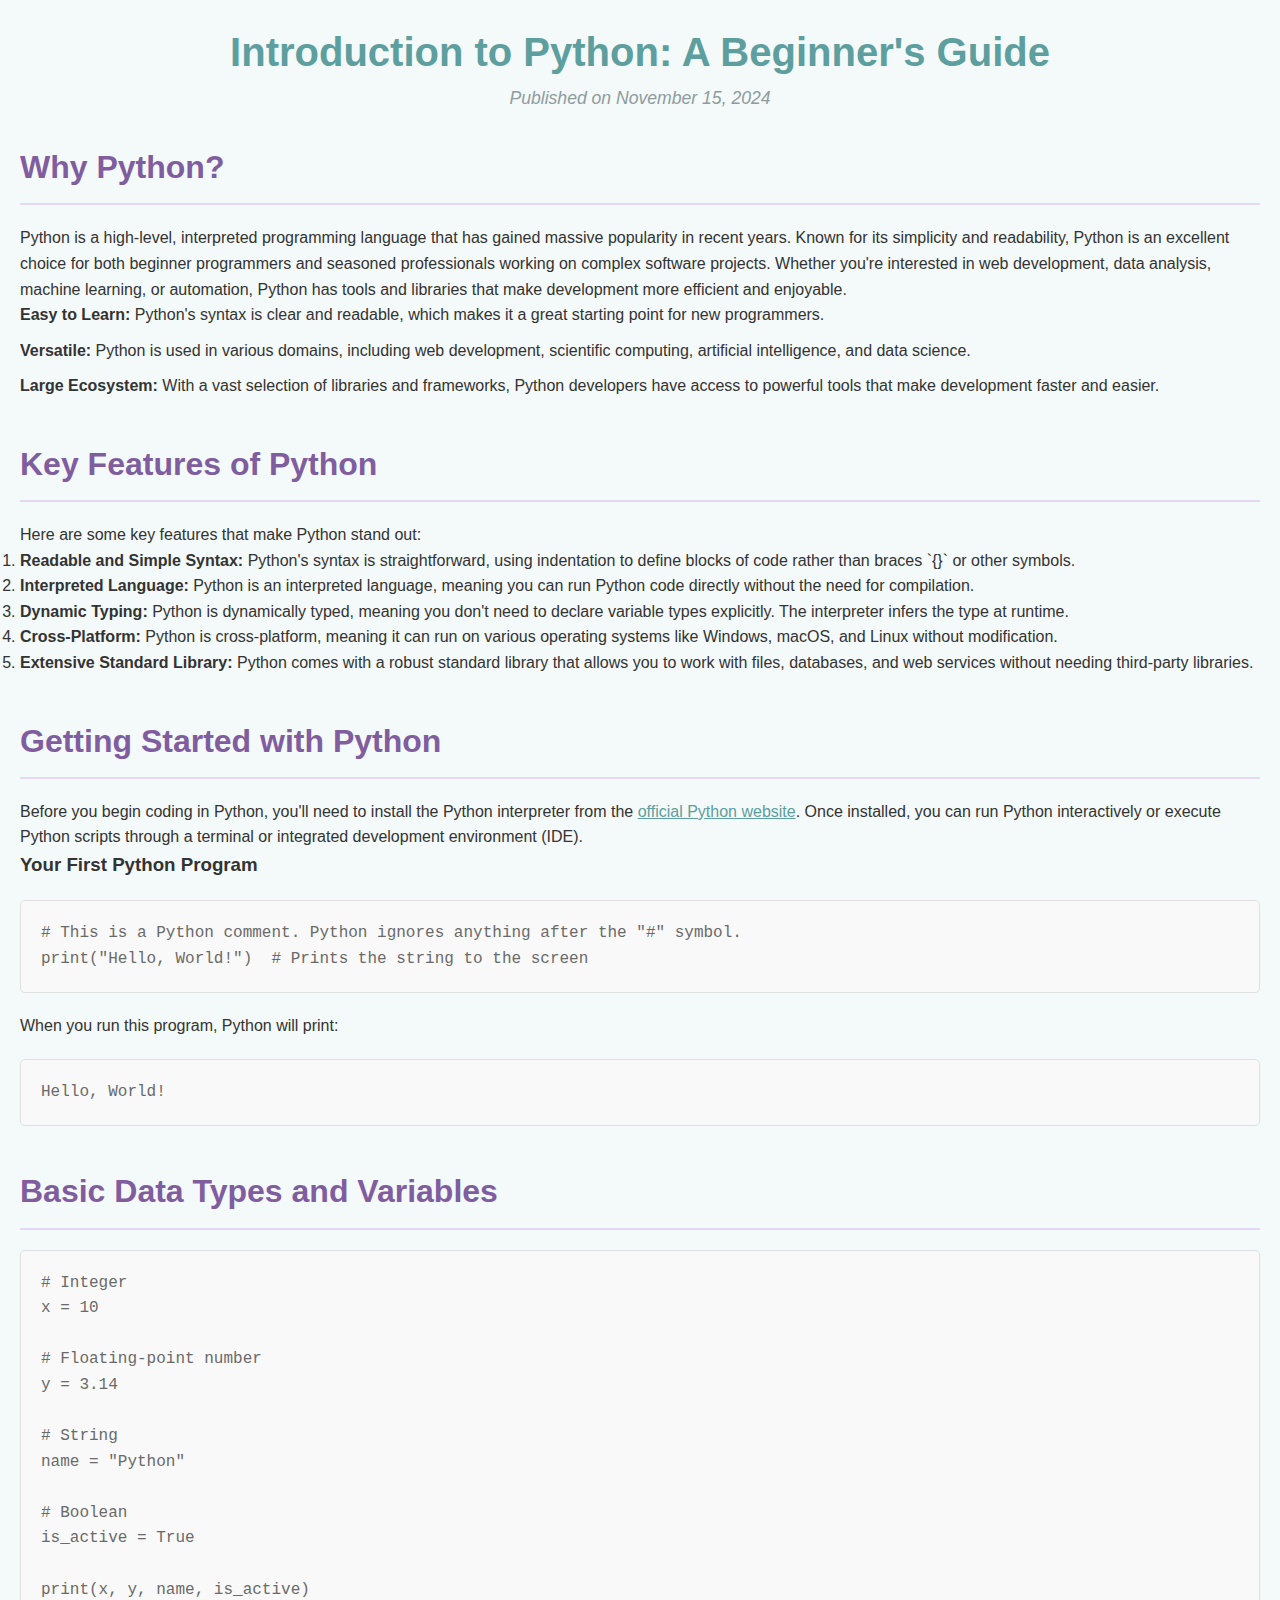
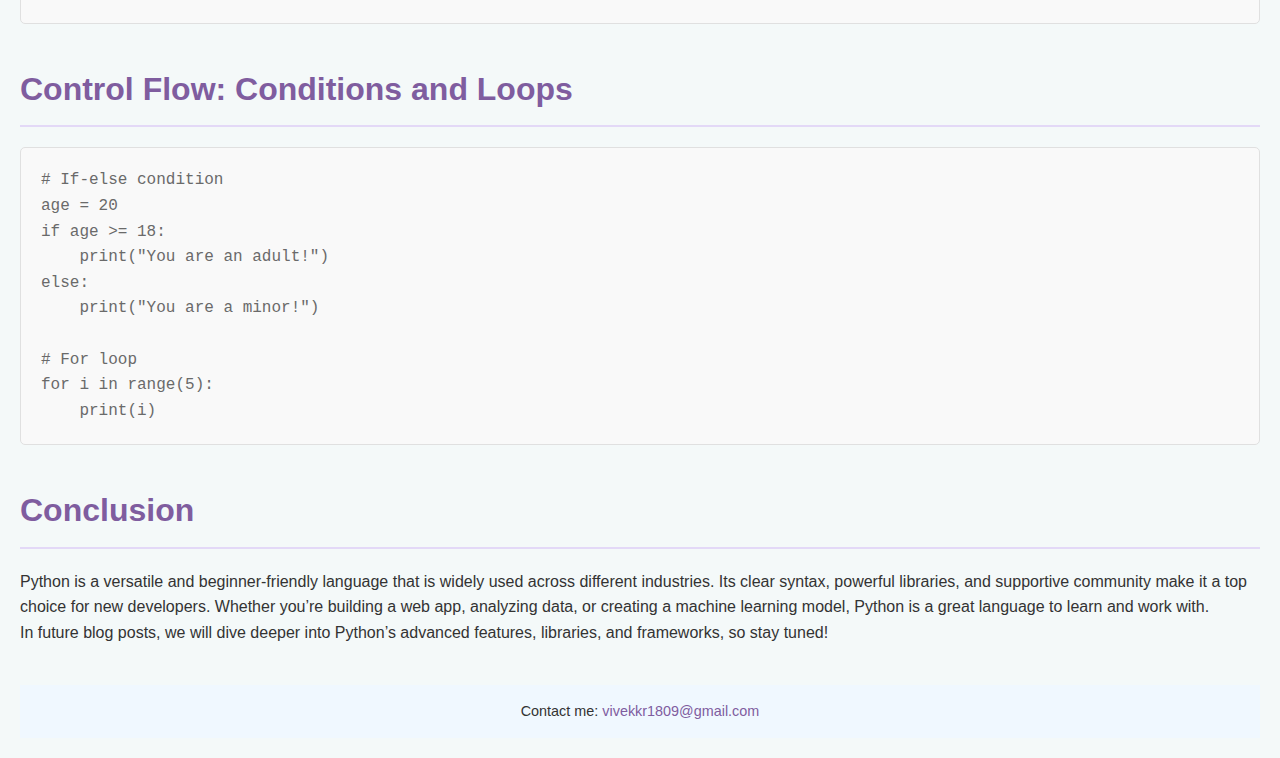
<file: blog/introduction-to-python.html>
<!DOCTYPE html>
<html lang="en">
<head>
    <meta charset="UTF-8">
    <meta name="viewport" content="width=device-width, initial-scale=1.0">
    <title>Introduction to Python: A Beginner's Guide</title>
    <link rel="stylesheet" href="../styles.css">
</head>
<body>
    <header>
        <h1>Introduction to Python: A Beginner's Guide</h1>
        <p><em>Published on November 15, 2024</em></p>
    </header>

    <section>
        <h2>Why Python?</h2>
        <p>Python is a high-level, interpreted programming language that has gained massive popularity in recent years. Known for its simplicity and readability, Python is an excellent choice for both beginner programmers and seasoned professionals working on complex software projects. Whether you're interested in web development, data analysis, machine learning, or automation, Python has tools and libraries that make development more efficient and enjoyable.</p>

        <ul>
            <li><strong>Easy to Learn:</strong> Python's syntax is clear and readable, which makes it a great starting point for new programmers.</li>
            <li><strong>Versatile:</strong> Python is used in various domains, including web development, scientific computing, artificial intelligence, and data science.</li>
            <li><strong>Large Ecosystem:</strong> With a vast selection of libraries and frameworks, Python developers have access to powerful tools that make development faster and easier.</li>
        </ul>
    </section>

    <section>
        <h2>Key Features of Python</h2>
        <p>Here are some key features that make Python stand out:</p>
        <ol>
            <li><strong>Readable and Simple Syntax:</strong> Python's syntax is straightforward, using indentation to define blocks of code rather than braces `{}` or other symbols.</li>
            <li><strong>Interpreted Language:</strong> Python is an interpreted language, meaning you can run Python code directly without the need for compilation.</li>
            <li><strong>Dynamic Typing:</strong> Python is dynamically typed, meaning you don't need to declare variable types explicitly. The interpreter infers the type at runtime.</li>
            <li><strong>Cross-Platform:</strong> Python is cross-platform, meaning it can run on various operating systems like Windows, macOS, and Linux without modification.</li>
            <li><strong>Extensive Standard Library:</strong> Python comes with a robust standard library that allows you to work with files, databases, and web services without needing third-party libraries.</li>
        </ol>
    </section>

    <section>
        <h2>Getting Started with Python</h2>
        <p>Before you begin coding in Python, you'll need to install the Python interpreter from the <a href="https://www.python.org/downloads/" target="_blank">official Python website</a>. Once installed, you can run Python interactively or execute Python scripts through a terminal or integrated development environment (IDE).</p>
        
        <h3>Your First Python Program</h3>
        <pre><code># This is a Python comment. Python ignores anything after the "#" symbol.
print("Hello, World!")  # Prints the string to the screen</code></pre>
        <p>When you run this program, Python will print:</p>
        <pre><code>Hello, World!</code></pre>
    </section>

    <section>
        <h2>Basic Data Types and Variables</h2>
        <pre><code># Integer
x = 10

# Floating-point number
y = 3.14

# String
name = "Python"

# Boolean
is_active = True

print(x, y, name, is_active)</code></pre>
    </section>

    <section>
        <h2>Control Flow: Conditions and Loops</h2>
        <pre><code># If-else condition
age = 20
if age >= 18:
    print("You are an adult!")
else:
    print("You are a minor!")

# For loop
for i in range(5):
    print(i)</code></pre>
    </section>

    <section>
        <h2>Conclusion</h2>
        <p>Python is a versatile and beginner-friendly language that is widely used across different industries. Its clear syntax, powerful libraries, and supportive community make it a top choice for new developers. Whether you’re building a web app, analyzing data, or creating a machine learning model, Python is a great language to learn and work with.</p>
        <p>In future blog posts, we will dive deeper into Python’s advanced features, libraries, and frameworks, so stay tuned!</p>
    </section>

    <footer>
        <p>Contact me: <a href="mailto:vivekkr1809@gmail.com">vivekkr1809@gmail.com</a></p>
    </footer>

</body>
</html>
</file>
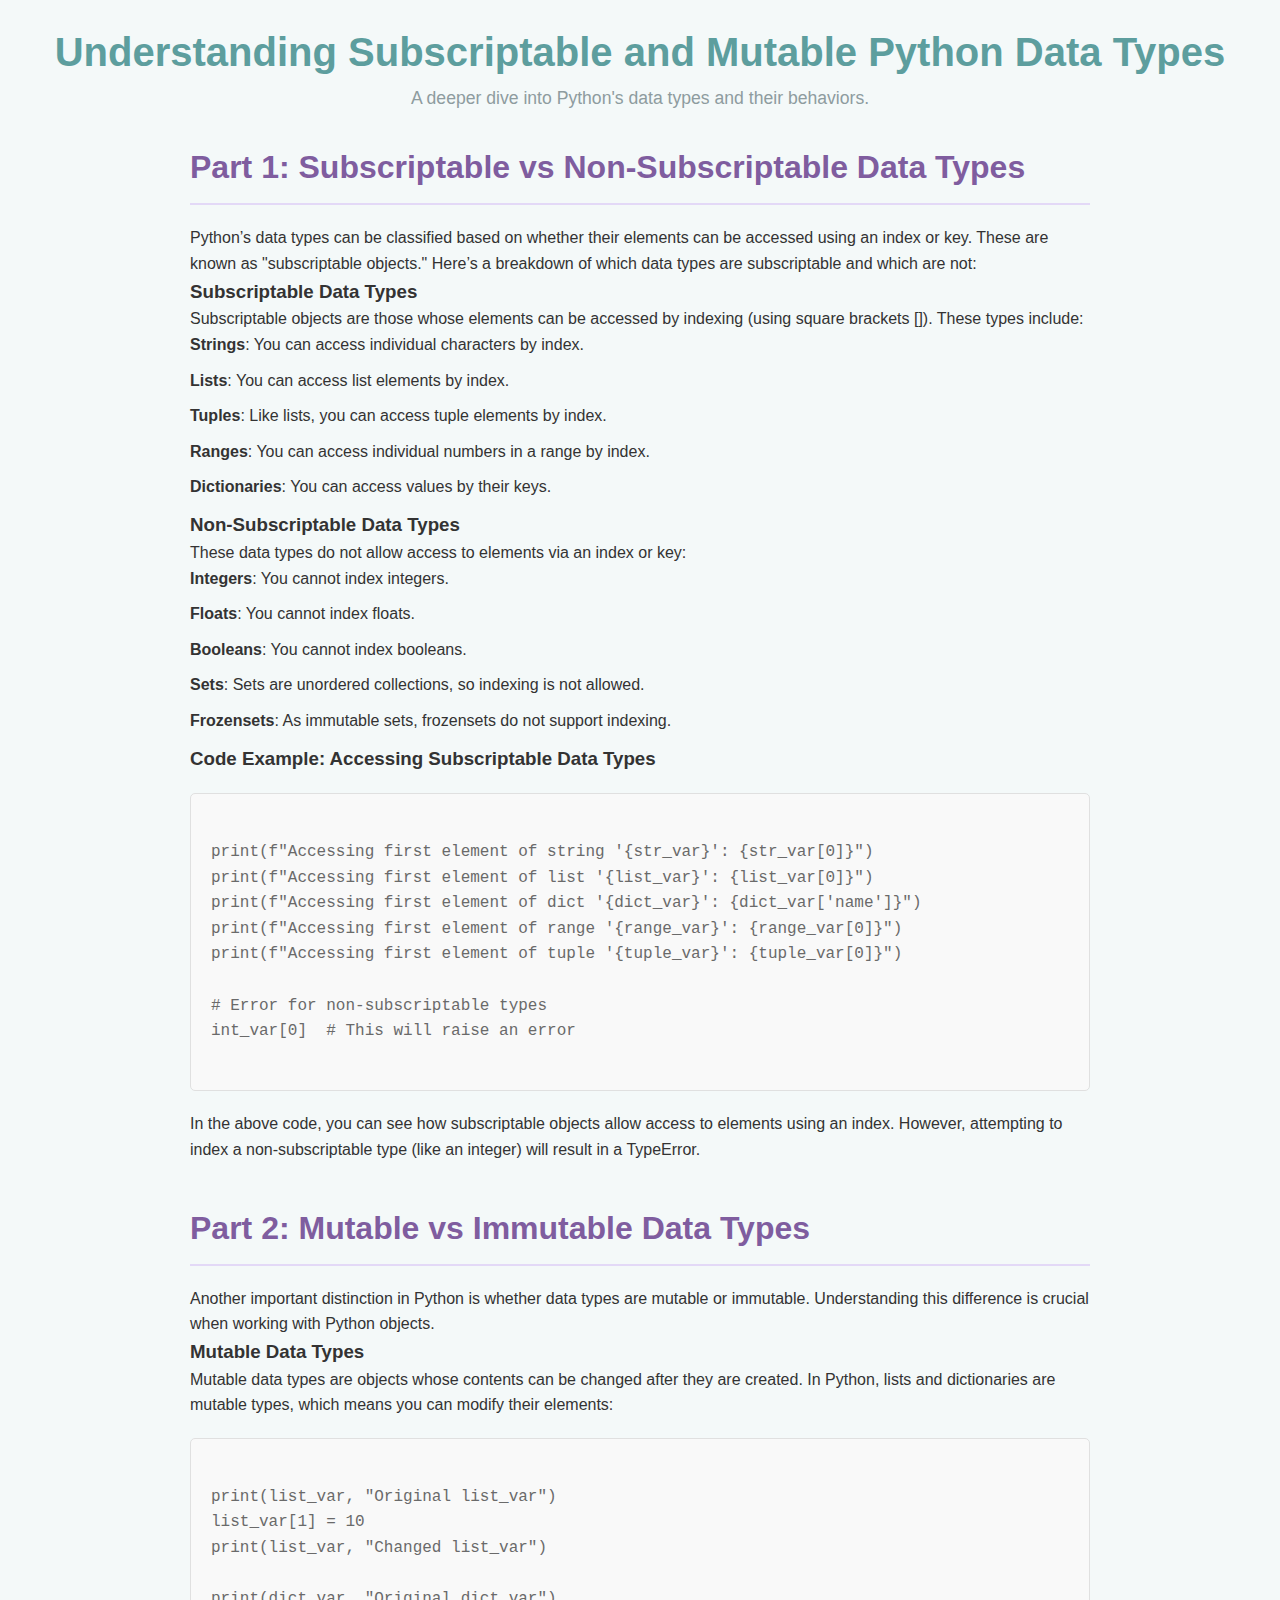
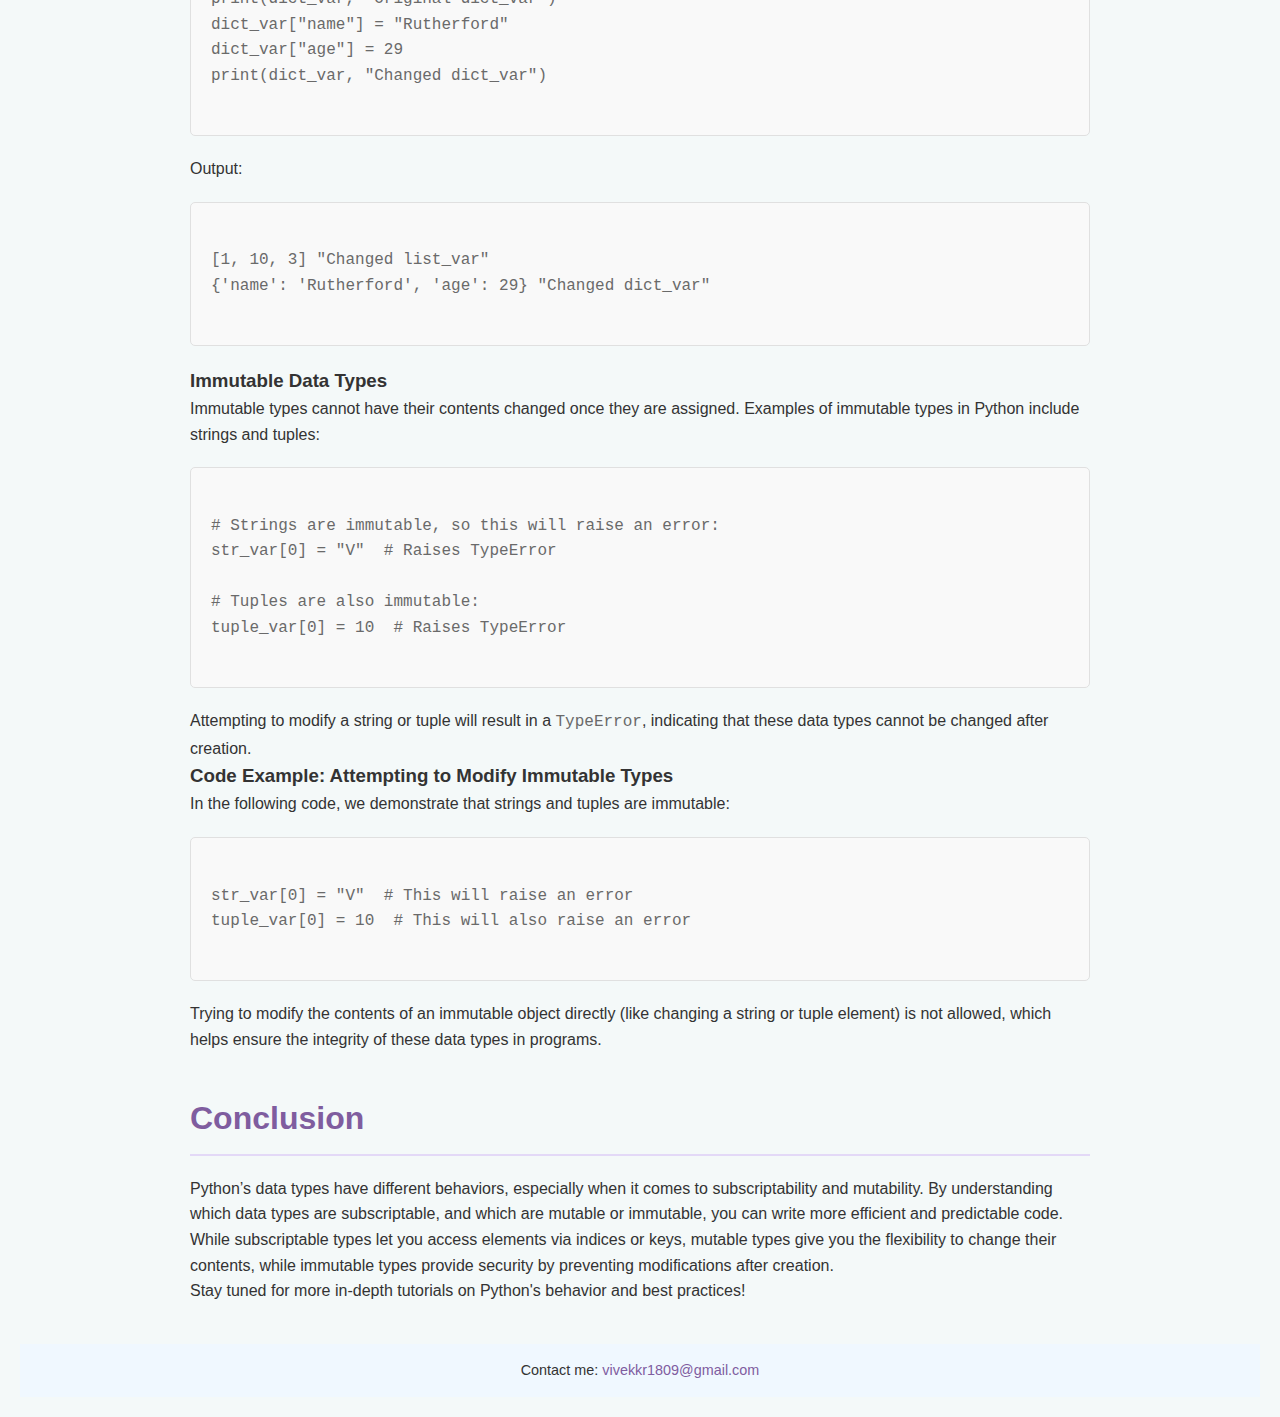
<file: blog/python-data-types-2.html>
<!DOCTYPE html>
<html lang="en">
<head>
    <meta charset="UTF-8">
    <meta name="viewport" content="width=device-width, initial-scale=1.0">
    <title>Understanding Subscriptable and Mutable Python Data Types</title>
    <link rel="stylesheet" href="../styles.css">
</head>
<body>

    <!-- Header Section -->
    <header>
        <h1>Understanding Subscriptable and Mutable Python Data Types</h1>
        <p>A deeper dive into Python's data types and their behaviors.</p>
    </header>

    <!-- Blog Content -->
    <article>
        <section>
            <h2>Part 1: Subscriptable vs Non-Subscriptable Data Types</h2>
            <p>Python’s data types can be classified based on whether their elements can be accessed using an index or key. These are known as "subscriptable objects." Here’s a breakdown of which data types are subscriptable and which are not:</p>

            <h3>Subscriptable Data Types</h3>
            <p>Subscriptable objects are those whose elements can be accessed by indexing (using square brackets []). These types include:</p>
            <ul>
                <li><strong>Strings</strong>: You can access individual characters by index.</li>
                <li><strong>Lists</strong>: You can access list elements by index.</li>
                <li><strong>Tuples</strong>: Like lists, you can access tuple elements by index.</li>
                <li><strong>Ranges</strong>: You can access individual numbers in a range by index.</li>
                <li><strong>Dictionaries</strong>: You can access values by their keys.</li>
            </ul>
            
            <h3>Non-Subscriptable Data Types</h3>
            <p>These data types do not allow access to elements via an index or key:</p>
            <ul>
                <li><strong>Integers</strong>: You cannot index integers.</li>
                <li><strong>Floats</strong>: You cannot index floats.</li>
                <li><strong>Booleans</strong>: You cannot index booleans.</li>
                <li><strong>Sets</strong>: Sets are unordered collections, so indexing is not allowed.</li>
                <li><strong>Frozensets</strong>: As immutable sets, frozensets do not support indexing.</li>
            </ul>

            <h3>Code Example: Accessing Subscriptable Data Types</h3>
            <pre><code>
print(f"Accessing first element of string '{str_var}': {str_var[0]}")
print(f"Accessing first element of list '{list_var}': {list_var[0]}")
print(f"Accessing first element of dict '{dict_var}': {dict_var['name']}")
print(f"Accessing first element of range '{range_var}': {range_var[0]}")
print(f"Accessing first element of tuple '{tuple_var}': {tuple_var[0]}")

# Error for non-subscriptable types
int_var[0]  # This will raise an error
            </code></pre>
            <p>In the above code, you can see how subscriptable objects allow access to elements using an index. However, attempting to index a non-subscriptable type (like an integer) will result in a TypeError.</p>

        </section>

        <section>
            <h2>Part 2: Mutable vs Immutable Data Types</h2>
            <p>Another important distinction in Python is whether data types are mutable or immutable. Understanding this difference is crucial when working with Python objects.</p>

            <h3>Mutable Data Types</h3>
            <p>Mutable data types are objects whose contents can be changed after they are created. In Python, lists and dictionaries are mutable types, which means you can modify their elements:</p>
            <pre><code>
print(list_var, "Original list_var")
list_var[1] = 10
print(list_var, "Changed list_var")

print(dict_var, "Original dict_var")
dict_var["name"] = "Rutherford"
dict_var["age"] = 29
print(dict_var, "Changed dict_var")
            </code></pre>
            <p>Output:</p>
            <pre><code>
[1, 10, 3] "Changed list_var"
{'name': 'Rutherford', 'age': 29} "Changed dict_var"
            </code></pre>

            <h3>Immutable Data Types</h3>
            <p>Immutable types cannot have their contents changed once they are assigned. Examples of immutable types in Python include strings and tuples:</p>
            <pre><code>
# Strings are immutable, so this will raise an error:
str_var[0] = "V"  # Raises TypeError

# Tuples are also immutable:
tuple_var[0] = 10  # Raises TypeError
            </code></pre>
            <p>Attempting to modify a string or tuple will result in a <code>TypeError</code>, indicating that these data types cannot be changed after creation.</p>

            <h3>Code Example: Attempting to Modify Immutable Types</h3>
            <p>In the following code, we demonstrate that strings and tuples are immutable:</p>
            <pre><code>
str_var[0] = "V"  # This will raise an error
tuple_var[0] = 10  # This will also raise an error
            </code></pre>

            <p>Trying to modify the contents of an immutable object directly (like changing a string or tuple element) is not allowed, which helps ensure the integrity of these data types in programs.</p>

        </section>

        <section>
            <h2>Conclusion</h2>
            <p>Python’s data types have different behaviors, especially when it comes to subscriptability and mutability. By understanding which data types are subscriptable, and which are mutable or immutable, you can write more efficient and predictable code. While subscriptable types let you access elements via indices or keys, mutable types give you the flexibility to change their contents, while immutable types provide security by preventing modifications after creation.</p>
            <p>Stay tuned for more in-depth tutorials on Python's behavior and best practices!</p>
        </section>
    </article>

    <!-- Footer Section -->
    <footer>
        <p>Contact me: <a href="mailto:vivekkr1809@gmail.com">vivekkr1809@gmail.com</a></p>
    </footer>

    <!-- JavaScript for Any Optional Features (e.g., Tab Switching) -->
    <script src="../scripts.js"></script>
</body>
</html>
</file>
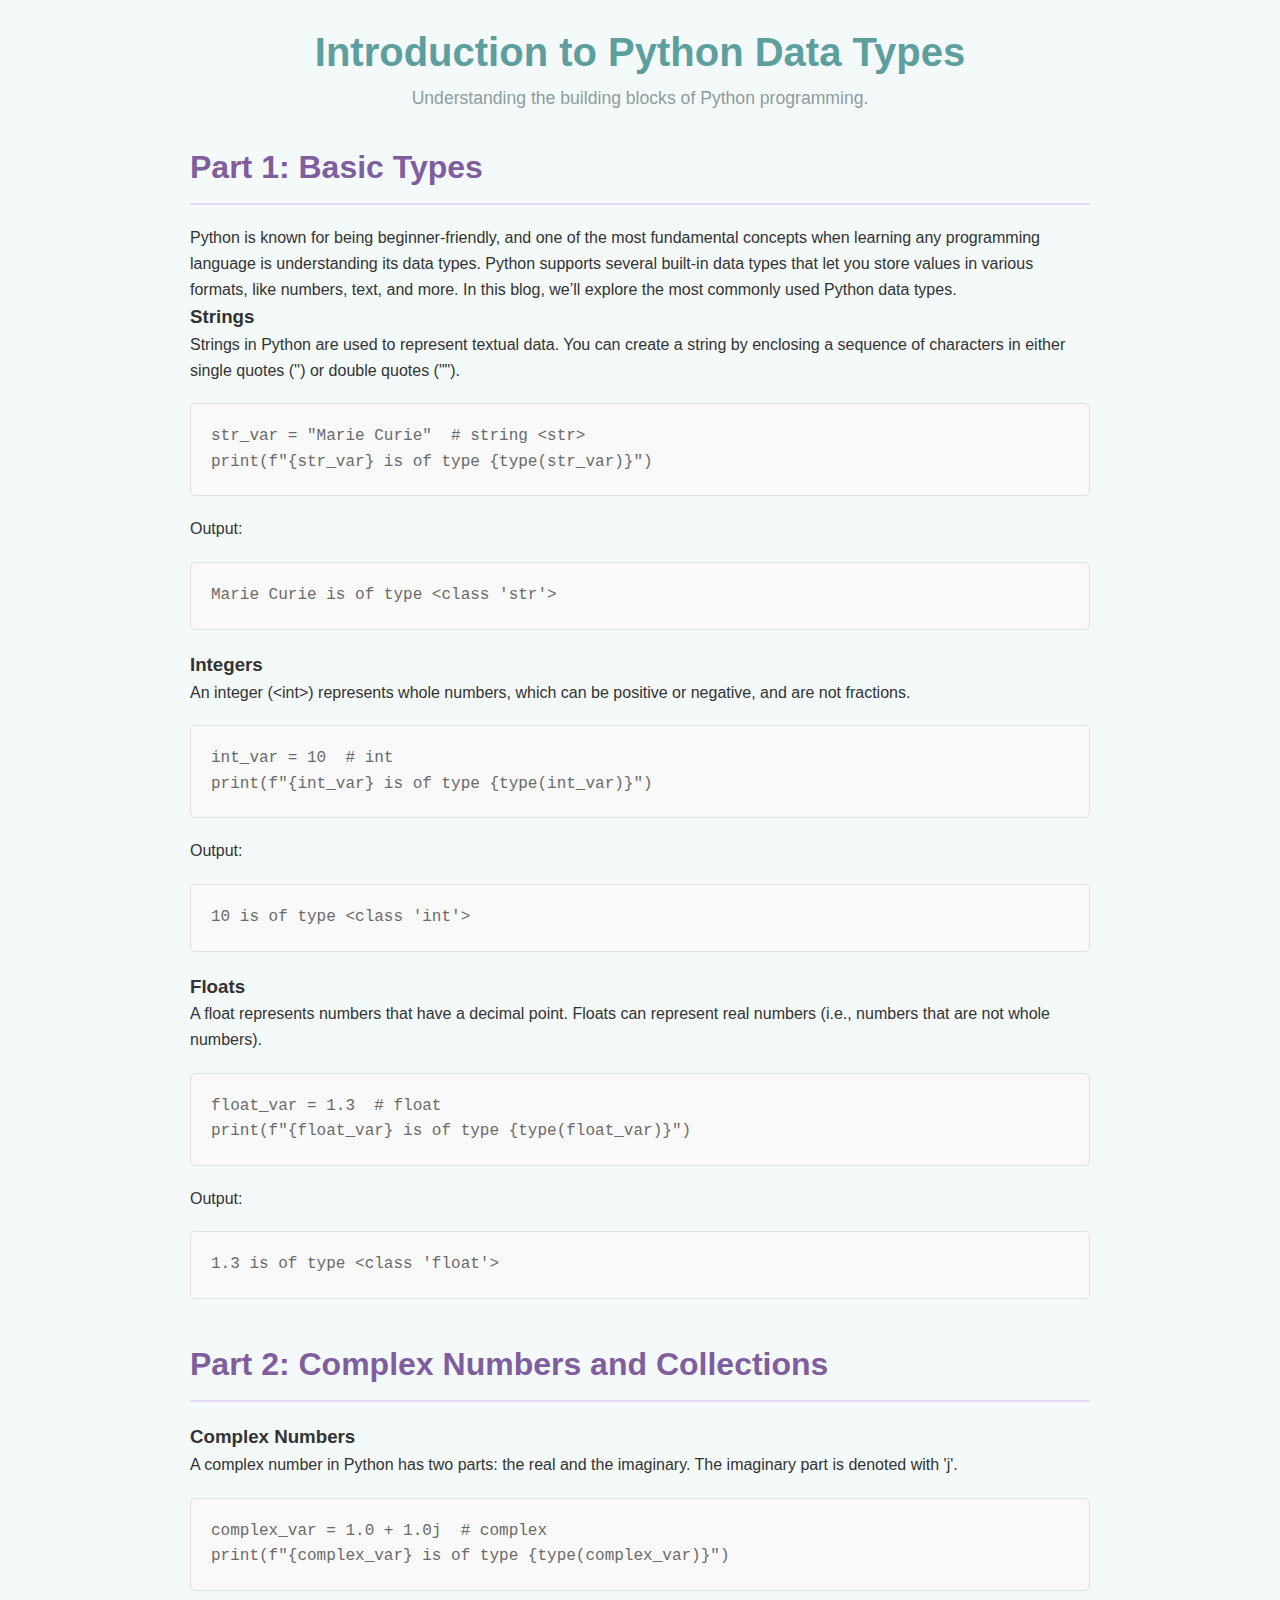
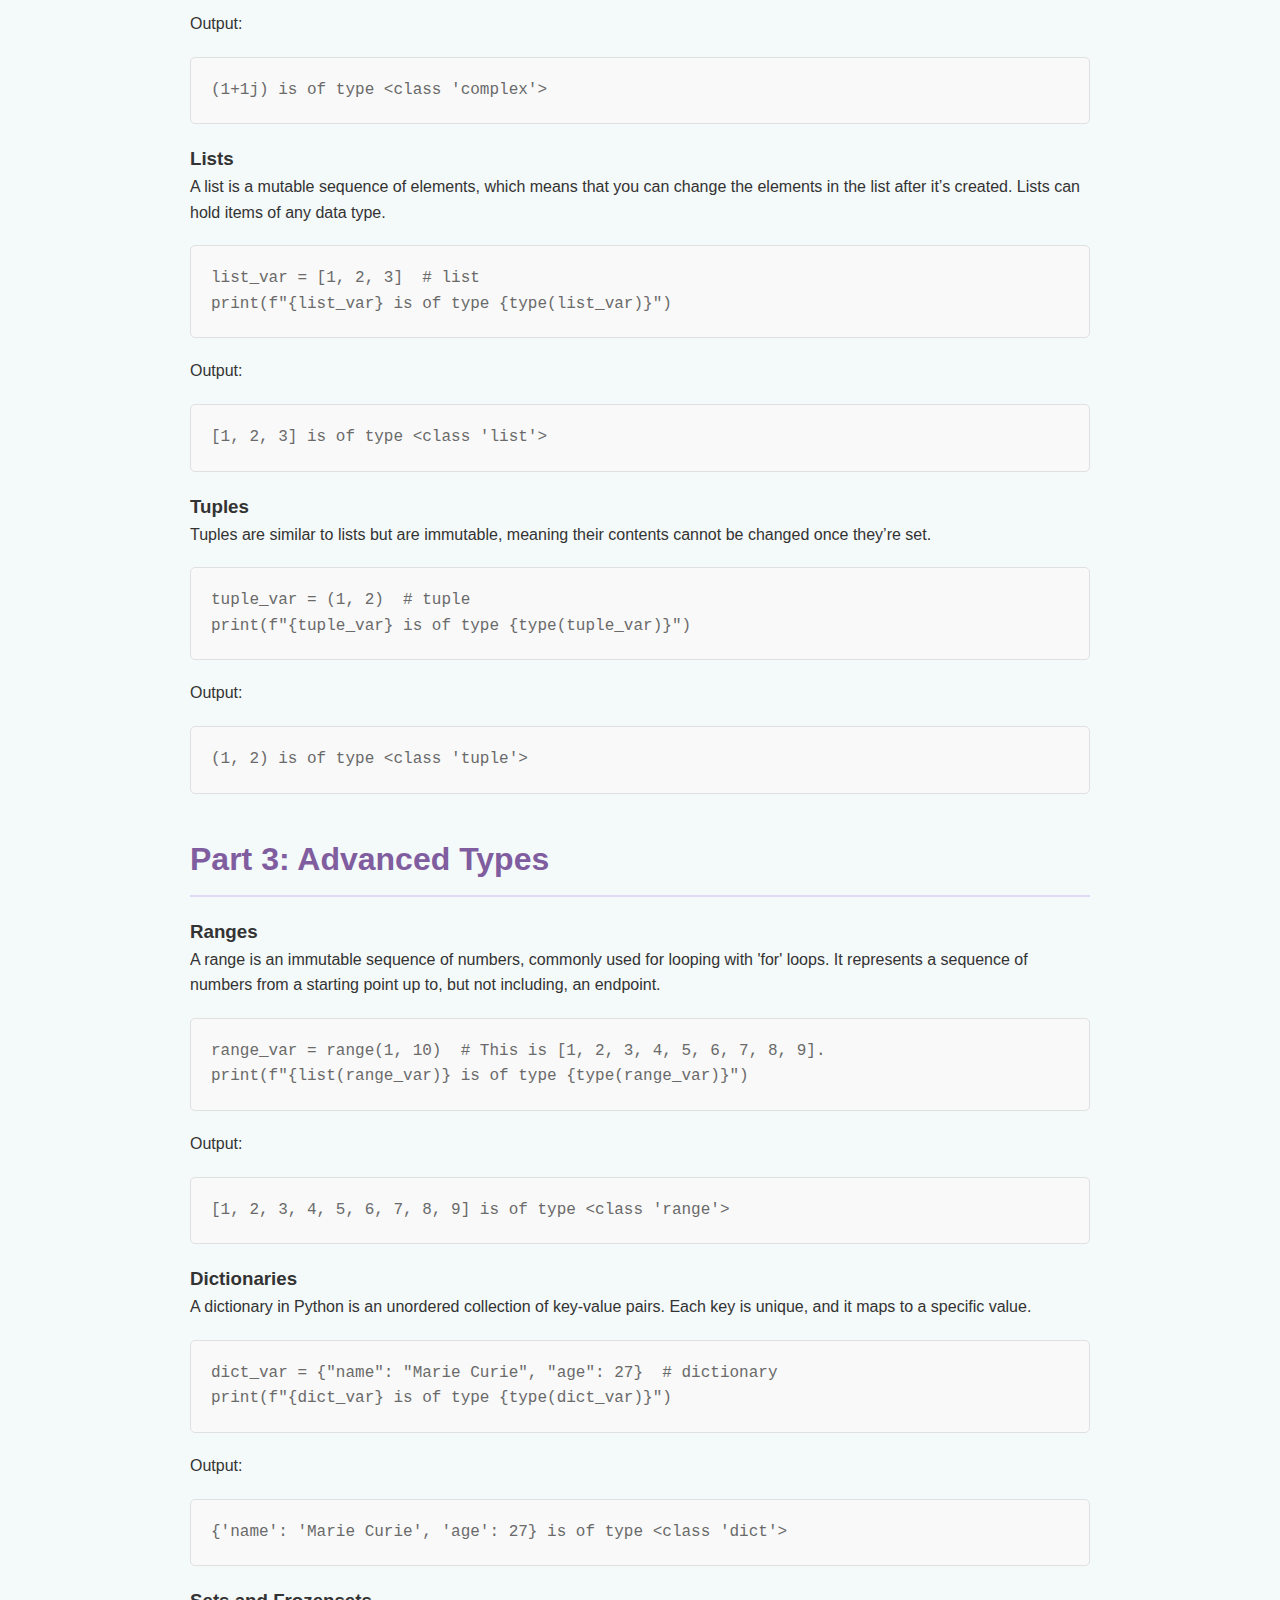
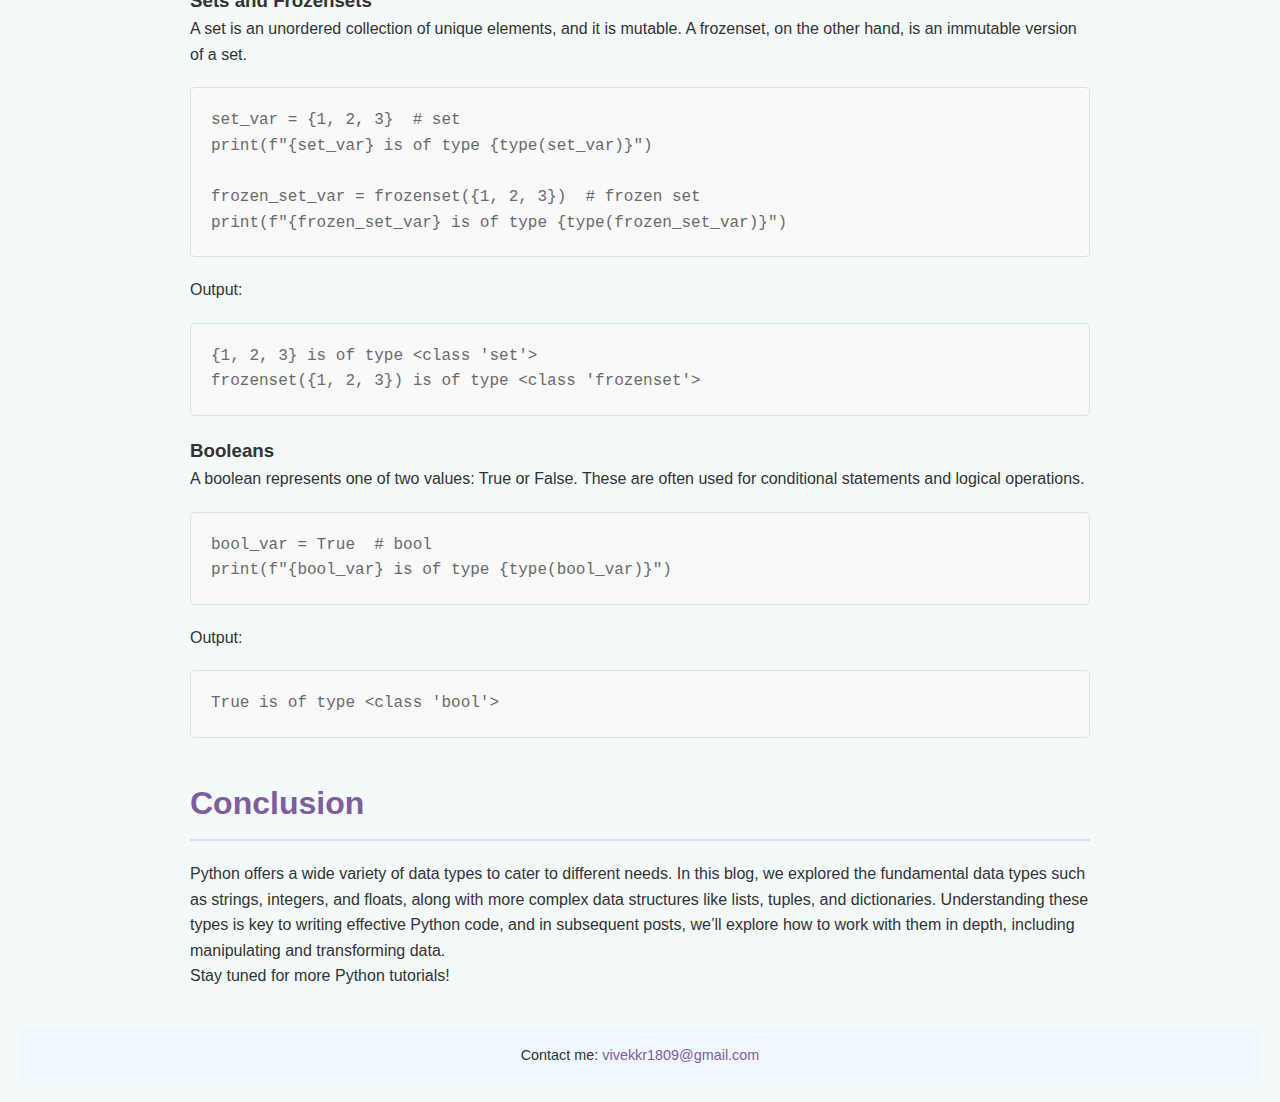
<file: blog/python-data-types.html>
<!DOCTYPE html>
<html lang="en">
<head>
    <meta charset="UTF-8">
    <meta name="viewport" content="width=device-width, initial-scale=1.0">
    <title>Introduction to Python Data Types</title>
    <link rel="stylesheet" href="../styles.css">
</head>
<body>

    <!-- Header Section -->
    <header>
        <h1>Introduction to Python Data Types</h1>
        <p>Understanding the building blocks of Python programming.</p>
    </header>

    <!-- Blog Content -->
    <article>
        <section>
            <h2>Part 1: Basic Types</h2>
            <p>Python is known for being beginner-friendly, and one of the most fundamental concepts when learning any programming language is understanding its data types. Python supports several built-in data types that let you store values in various formats, like numbers, text, and more. In this blog, we’ll explore the most commonly used Python data types.</p>

            <h3>Strings</h3>
            <p>Strings in Python are used to represent textual data. You can create a string by enclosing a sequence of characters in either single quotes ('') or double quotes ("").</p>
            <pre><code>str_var = "Marie Curie"  # string &lt;str&gt;
print(f"{str_var} is of type {type(str_var)}")</code></pre>
            <p>Output:</p>
            <pre><code>Marie Curie is of type &lt;class 'str'&gt;</code></pre>

            <h3>Integers</h3>
            <p>An integer (&lt;int&gt;) represents whole numbers, which can be positive or negative, and are not fractions.</p>
            <pre><code>int_var = 10  # int
print(f"{int_var} is of type {type(int_var)}")</code></pre>
            <p>Output:</p>
            <pre><code>10 is of type &lt;class 'int'&gt;</code></pre>

            <h3>Floats</h3>
            <p>A float represents numbers that have a decimal point. Floats can represent real numbers (i.e., numbers that are not whole numbers).</p>
            <pre><code>float_var = 1.3  # float
print(f"{float_var} is of type {type(float_var)}")</code></pre>
            <p>Output:</p>
            <pre><code>1.3 is of type &lt;class 'float'&gt;</code></pre>
        </section>

        <section>
            <h2>Part 2: Complex Numbers and Collections</h2>

            <h3>Complex Numbers</h3>
            <p>A complex number in Python has two parts: the real and the imaginary. The imaginary part is denoted with 'j'.</p>
            <pre><code>complex_var = 1.0 + 1.0j  # complex
print(f"{complex_var} is of type {type(complex_var)}")</code></pre>
            <p>Output:</p>
            <pre><code>(1+1j) is of type &lt;class 'complex'&gt;</code></pre>

            <h3>Lists</h3>
            <p>A list is a mutable sequence of elements, which means that you can change the elements in the list after it’s created. Lists can hold items of any data type.</p>
            <pre><code>list_var = [1, 2, 3]  # list
print(f"{list_var} is of type {type(list_var)}")</code></pre>
            <p>Output:</p>
            <pre><code>[1, 2, 3] is of type &lt;class 'list'&gt;</code></pre>

            <h3>Tuples</h3>
            <p>Tuples are similar to lists but are immutable, meaning their contents cannot be changed once they’re set.</p>
            <pre><code>tuple_var = (1, 2)  # tuple
print(f"{tuple_var} is of type {type(tuple_var)}")</code></pre>
            <p>Output:</p>
            <pre><code>(1, 2) is of type &lt;class 'tuple'&gt;</code></pre>
        </section>

        <section>
            <h2>Part 3: Advanced Types</h2>

            <h3>Ranges</h3>
            <p>A range is an immutable sequence of numbers, commonly used for looping with 'for' loops. It represents a sequence of numbers from a starting point up to, but not including, an endpoint.</p>
            <pre><code>range_var = range(1, 10)  # This is [1, 2, 3, 4, 5, 6, 7, 8, 9].
print(f"{list(range_var)} is of type {type(range_var)}")</code></pre>
            <p>Output:</p>
            <pre><code>[1, 2, 3, 4, 5, 6, 7, 8, 9] is of type &lt;class 'range'&gt;</code></pre>

            <h3>Dictionaries</h3>
            <p>A dictionary in Python is an unordered collection of key-value pairs. Each key is unique, and it maps to a specific value.</p>
            <pre><code>dict_var = {"name": "Marie Curie", "age": 27}  # dictionary
print(f"{dict_var} is of type {type(dict_var)}")</code></pre>
            <p>Output:</p>
            <pre><code>{'name': 'Marie Curie', 'age': 27} is of type &lt;class 'dict'&gt;</code></pre>

            <h3>Sets and Frozensets</h3>
            <p>A set is an unordered collection of unique elements, and it is mutable. A frozenset, on the other hand, is an immutable version of a set.</p>
            <pre><code>set_var = {1, 2, 3}  # set
print(f"{set_var} is of type {type(set_var)}")

frozen_set_var = frozenset({1, 2, 3})  # frozen set
print(f"{frozen_set_var} is of type {type(frozen_set_var)}")</code></pre>
            <p>Output:</p>
            <pre><code>{1, 2, 3} is of type &lt;class 'set'&gt;
frozenset({1, 2, 3}) is of type &lt;class 'frozenset'&gt;</code></pre>

            <h3>Booleans</h3>
            <p>A boolean represents one of two values: True or False. These are often used for conditional statements and logical operations.</p>
            <pre><code>bool_var = True  # bool
print(f"{bool_var} is of type {type(bool_var)}")</code></pre>
            <p>Output:</p>
            <pre><code>True is of type &lt;class 'bool'&gt;</code></pre>
        </section>

        <section>
            <h2>Conclusion</h2>
            <p>Python offers a wide variety of data types to cater to different needs. In this blog, we explored the fundamental data types such as strings, integers, and floats, along with more complex data structures like lists, tuples, and dictionaries. Understanding these types is key to writing effective Python code, and in subsequent posts, we’ll explore how to work with them in depth, including manipulating and transforming data.</p>
            <p>Stay tuned for more Python tutorials!</p>
        </section>
    </article>

    <!-- Footer Section -->
    <footer>
        <p>Contact me: <a href="mailto:vivekkr1809@gmail.com">vivekkr1809@gmail.com</a></p>
    </footer>

    <!-- JavaScript for Tab Switching (optional) -->
    <script src="../scripts.js"></script>
</body>
</html>
</file>
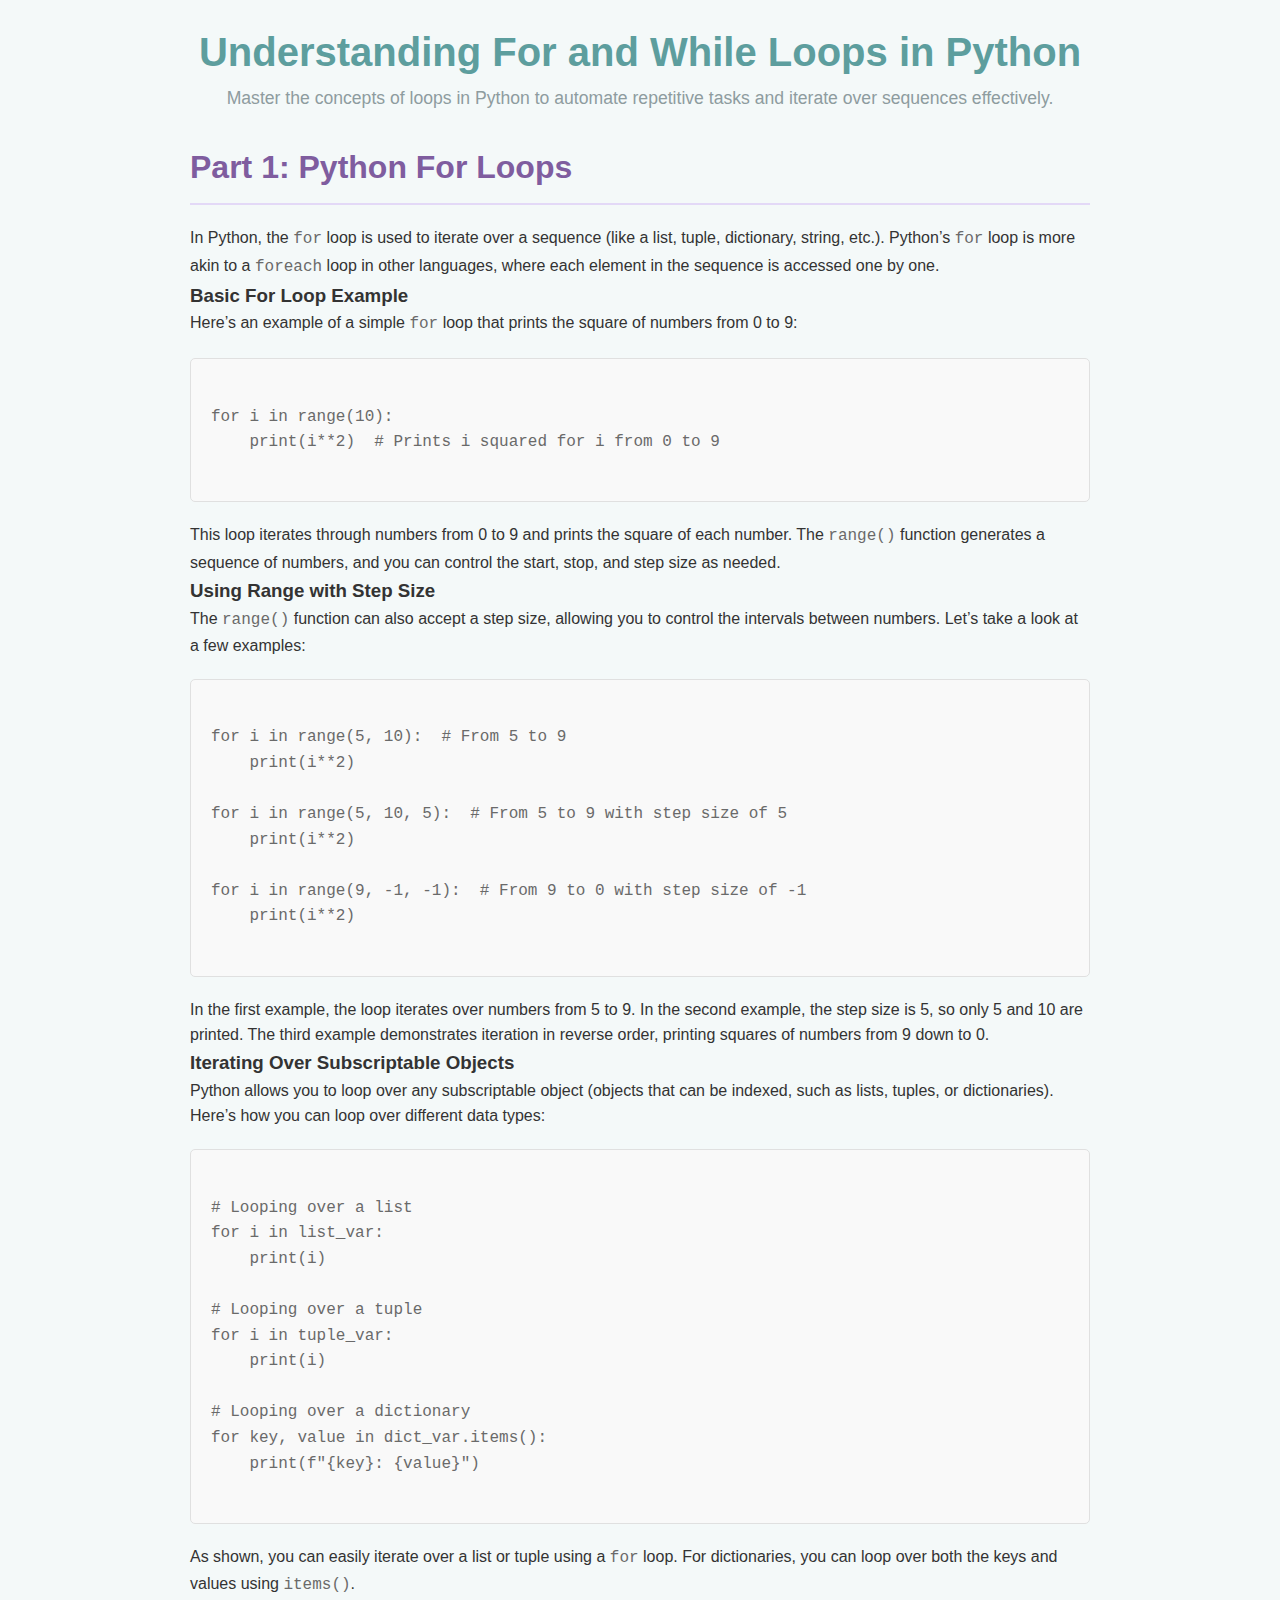
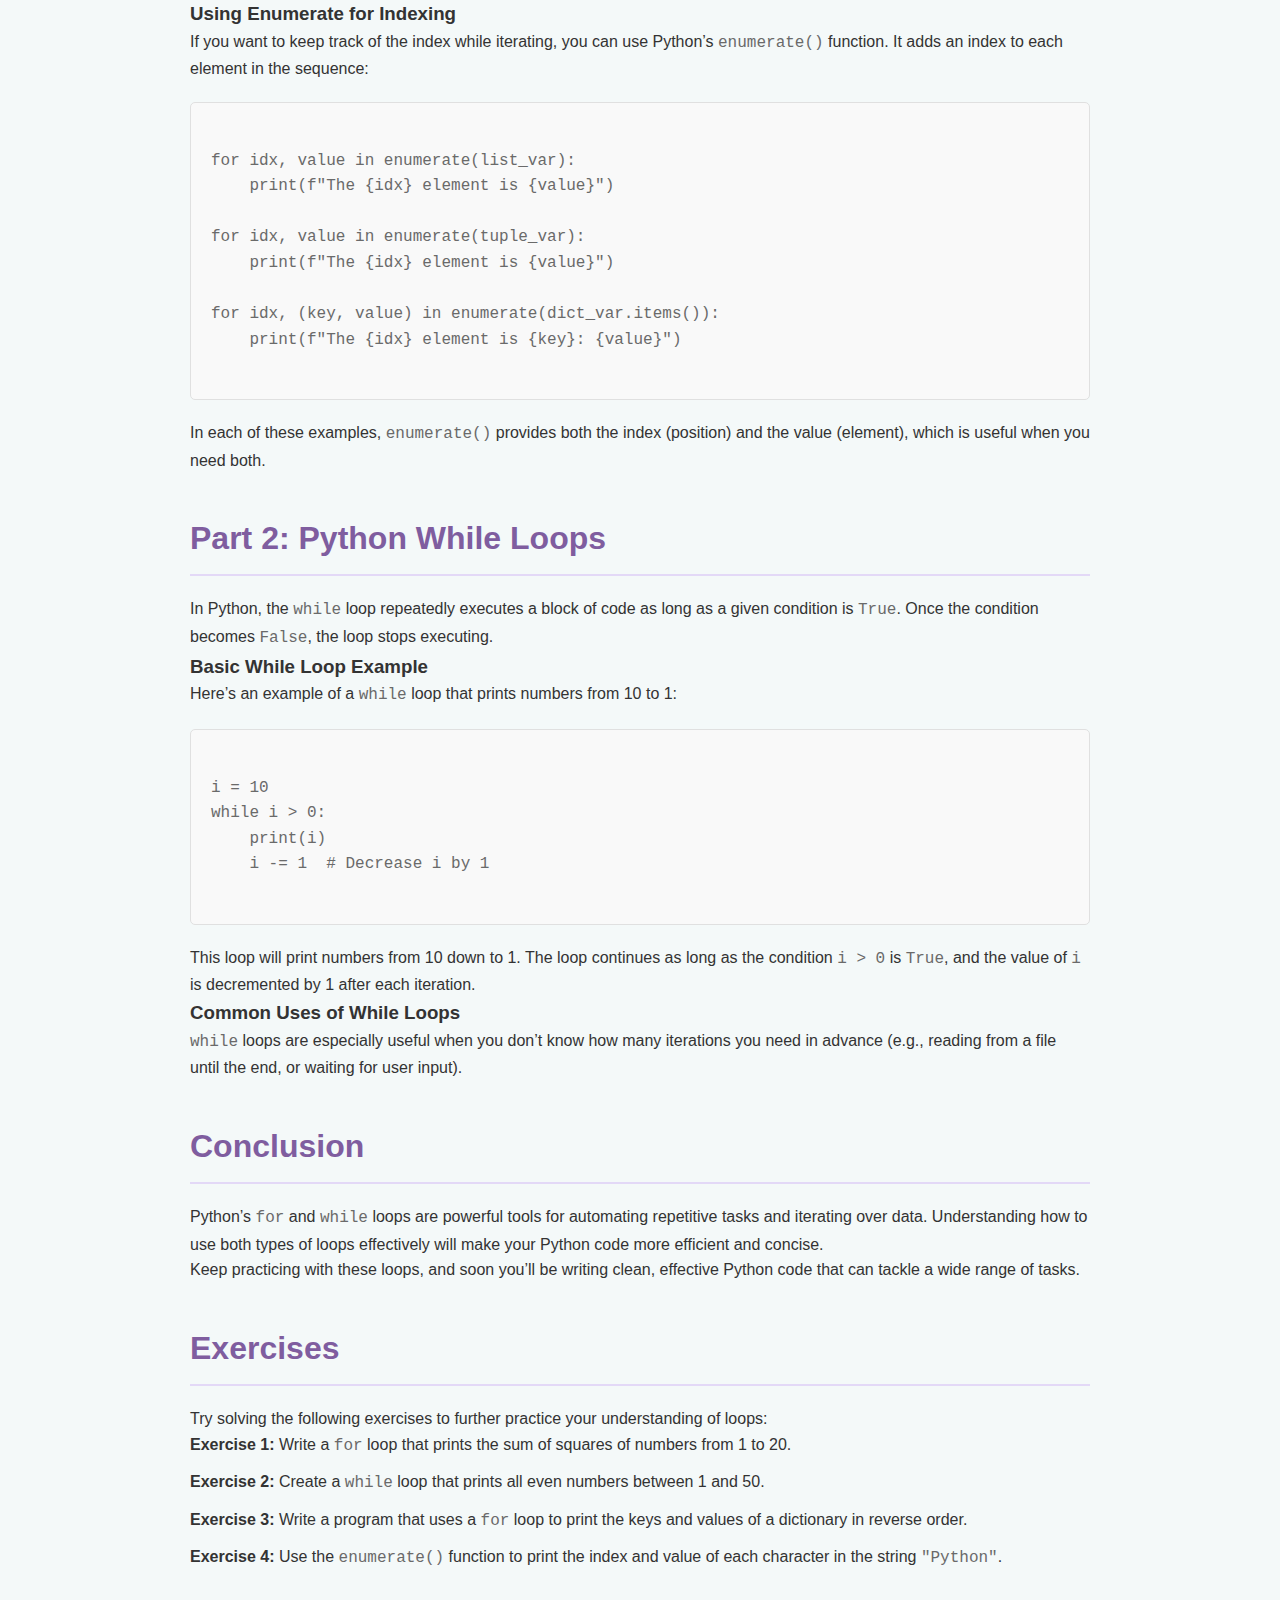
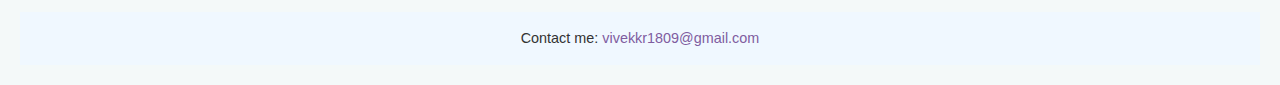
<file: blog/python-for-while.html>
<!DOCTYPE html>
<html lang="en">
<head>
    <meta charset="UTF-8">
    <meta name="viewport" content="width=device-width, initial-scale=1.0">
    <title>Understanding For and While Loops in Python</title>
    <link rel="stylesheet" href="../styles.css">
</head>
<body>

    <!-- Header Section -->
    <header>
        <h1>Understanding For and While Loops in Python</h1>
        <p>Master the concepts of loops in Python to automate repetitive tasks and iterate over sequences effectively.</p>
    </header>

    <!-- Blog Content -->
    <article>
        <section>
            <h2>Part 1: Python For Loops</h2>
            <p>In Python, the <code>for</code> loop is used to iterate over a sequence (like a list, tuple, dictionary, string, etc.). Python’s <code>for</code> loop is more akin to a <code>foreach</code> loop in other languages, where each element in the sequence is accessed one by one.</p>

            <h3>Basic For Loop Example</h3>
            <p>Here’s an example of a simple <code>for</code> loop that prints the square of numbers from 0 to 9:</p>
            <pre><code>
for i in range(10):
    print(i**2)  # Prints i squared for i from 0 to 9
            </code></pre>
            <p>This loop iterates through numbers from 0 to 9 and prints the square of each number. The <code>range()</code> function generates a sequence of numbers, and you can control the start, stop, and step size as needed.</p>

            <h3>Using Range with Step Size</h3>
            <p>The <code>range()</code> function can also accept a step size, allowing you to control the intervals between numbers. Let’s take a look at a few examples:</p>
            <pre><code>
for i in range(5, 10):  # From 5 to 9
    print(i**2)

for i in range(5, 10, 5):  # From 5 to 9 with step size of 5
    print(i**2)

for i in range(9, -1, -1):  # From 9 to 0 with step size of -1
    print(i**2)
            </code></pre>
            <p>In the first example, the loop iterates over numbers from 5 to 9. In the second example, the step size is 5, so only 5 and 10 are printed. The third example demonstrates iteration in reverse order, printing squares of numbers from 9 down to 0.</p>

            <h3>Iterating Over Subscriptable Objects</h3>
            <p>Python allows you to loop over any subscriptable object (objects that can be indexed, such as lists, tuples, or dictionaries). Here’s how you can loop over different data types:</p>
            <pre><code>
# Looping over a list
for i in list_var:
    print(i)

# Looping over a tuple
for i in tuple_var:
    print(i)

# Looping over a dictionary
for key, value in dict_var.items():
    print(f"{key}: {value}")
            </code></pre>
            <p>As shown, you can easily iterate over a list or tuple using a <code>for</code> loop. For dictionaries, you can loop over both the keys and values using <code>items()</code>.</p>

            <h3>Using Enumerate for Indexing</h3>
            <p>If you want to keep track of the index while iterating, you can use Python’s <code>enumerate()</code> function. It adds an index to each element in the sequence:</p>
            <pre><code>
for idx, value in enumerate(list_var):
    print(f"The {idx} element is {value}")

for idx, value in enumerate(tuple_var):
    print(f"The {idx} element is {value}")

for idx, (key, value) in enumerate(dict_var.items()):
    print(f"The {idx} element is {key}: {value}")
            </code></pre>
            <p>In each of these examples, <code>enumerate()</code> provides both the index (position) and the value (element), which is useful when you need both.</p>

        </section>

        <section>
            <h2>Part 2: Python While Loops</h2>
            <p>In Python, the <code>while</code> loop repeatedly executes a block of code as long as a given condition is <code>True</code>. Once the condition becomes <code>False</code>, the loop stops executing.</p>

            <h3>Basic While Loop Example</h3>
            <p>Here’s an example of a <code>while</code> loop that prints numbers from 10 to 1:</p>
            <pre><code>
i = 10
while i > 0:
    print(i)
    i -= 1  # Decrease i by 1
            </code></pre>
            <p>This loop will print numbers from 10 down to 1. The loop continues as long as the condition <code>i > 0</code> is <code>True</code>, and the value of <code>i</code> is decremented by 1 after each iteration.</p>

            <h3>Common Uses of While Loops</h3>
            <p><code>while</code> loops are especially useful when you don’t know how many iterations you need in advance (e.g., reading from a file until the end, or waiting for user input).</p>
        </section>

        <section>
            <h2>Conclusion</h2>
            <p>Python’s <code>for</code> and <code>while</code> loops are powerful tools for automating repetitive tasks and iterating over data. Understanding how to use both types of loops effectively will make your Python code more efficient and concise.</p>
            <p>Keep practicing with these loops, and soon you’ll be writing clean, effective Python code that can tackle a wide range of tasks.</p>
        </section>

        <section>
            <h2>Exercises</h2>
            <p>Try solving the following exercises to further practice your understanding of loops:</p>
            <ul>
                <li><strong>Exercise 1:</strong> Write a <code>for</code> loop that prints the sum of squares of numbers from 1 to 20.</li>
                <li><strong>Exercise 2:</strong> Create a <code>while</code> loop that prints all even numbers between 1 and 50.</li>
                <li><strong>Exercise 3:</strong> Write a program that uses a <code>for</code> loop to print the keys and values of a dictionary in reverse order.</li>
                <li><strong>Exercise 4:</strong> Use the <code>enumerate()</code> function to print the index and value of each character in the string <code>"Python"</code>.</li>
            </ul>
        </section>
    </article>

    <!-- Footer Section -->
    <footer>
        <p>Contact me: <a href="mailto:vivekkr1809@gmail.com">vivekkr1809@gmail.com</a></p>
    </footer>

    <!-- JavaScript for Any Optional Features (e.g., Tab Switching) -->
    <script src="../scripts.js"></script>
</body>
</html>
</file>
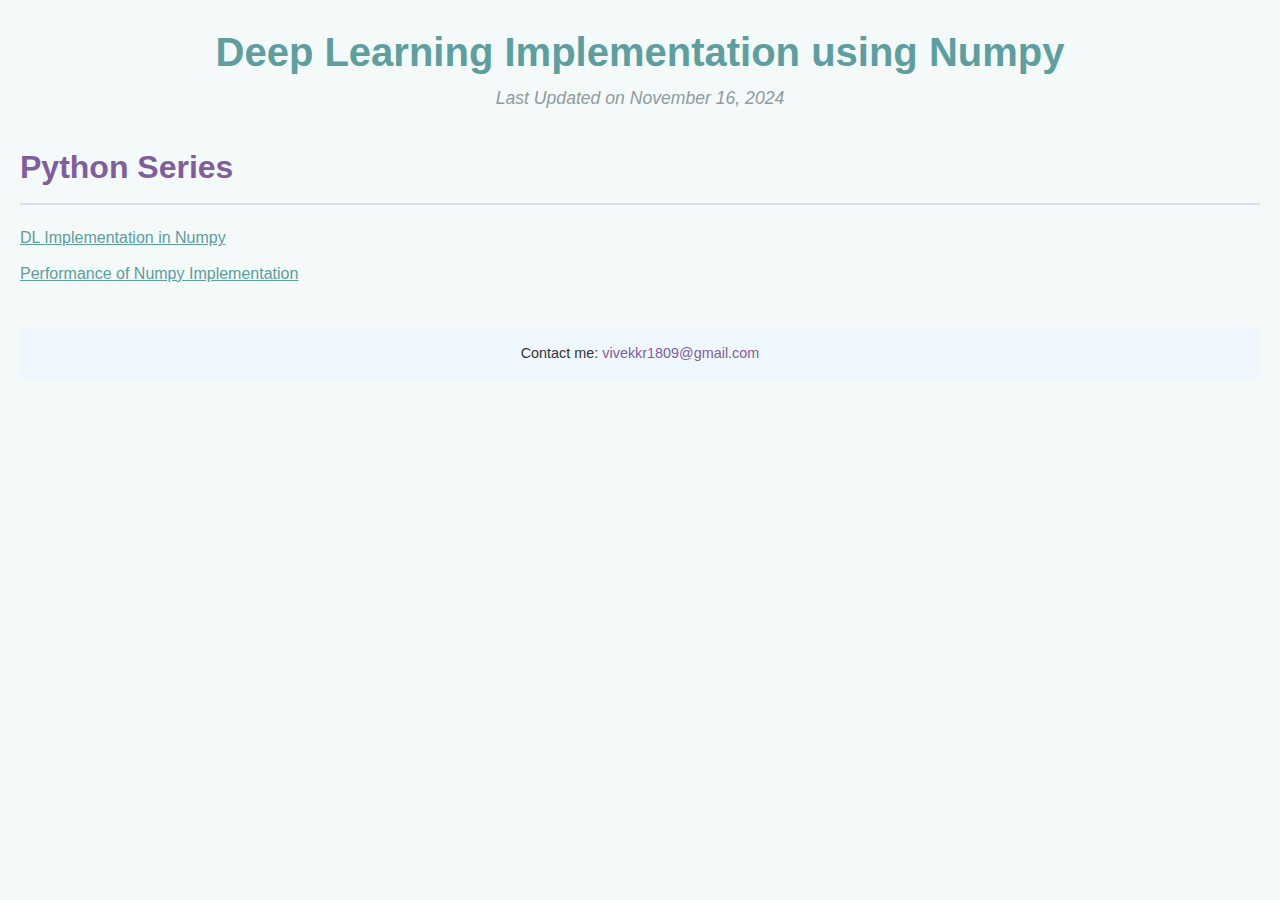
<file: blog/dl-explorations/dl-explorations.html>
<!DOCTYPE html>
<html lang="en">
<head>
    <meta charset="UTF-8">
    <meta name="viewport" content="width=device-width, initial-scale=1.0">
    <title>Deep Learning Implementation using Numpy</title>
    <link rel="stylesheet" href="../../styles.css">
</head>
<body>
    <header>
        <h1>Deep Learning Implementation using Numpy</h1>
        <p><em>Last Updated on November 16, 2024</em></p>
    </header>

    <section id="blog">
        <h2>Python Series</h2>
        <ul>
            <li><a href="numpy-implementation.html" target="_blank">DL Implementation in Numpy</a></li>
            <li><a href="numpy-vs-gpu.html" target="_blank">Performance of Numpy Implementation</a></li>
        </ul>
    </section>

    <footer>
        <p>Contact me: <a href="mailto:vivekkr1809@gmail.com">vivekkr1809@gmail.com</a></p>
    </footer>

</body>
</html>
</file>
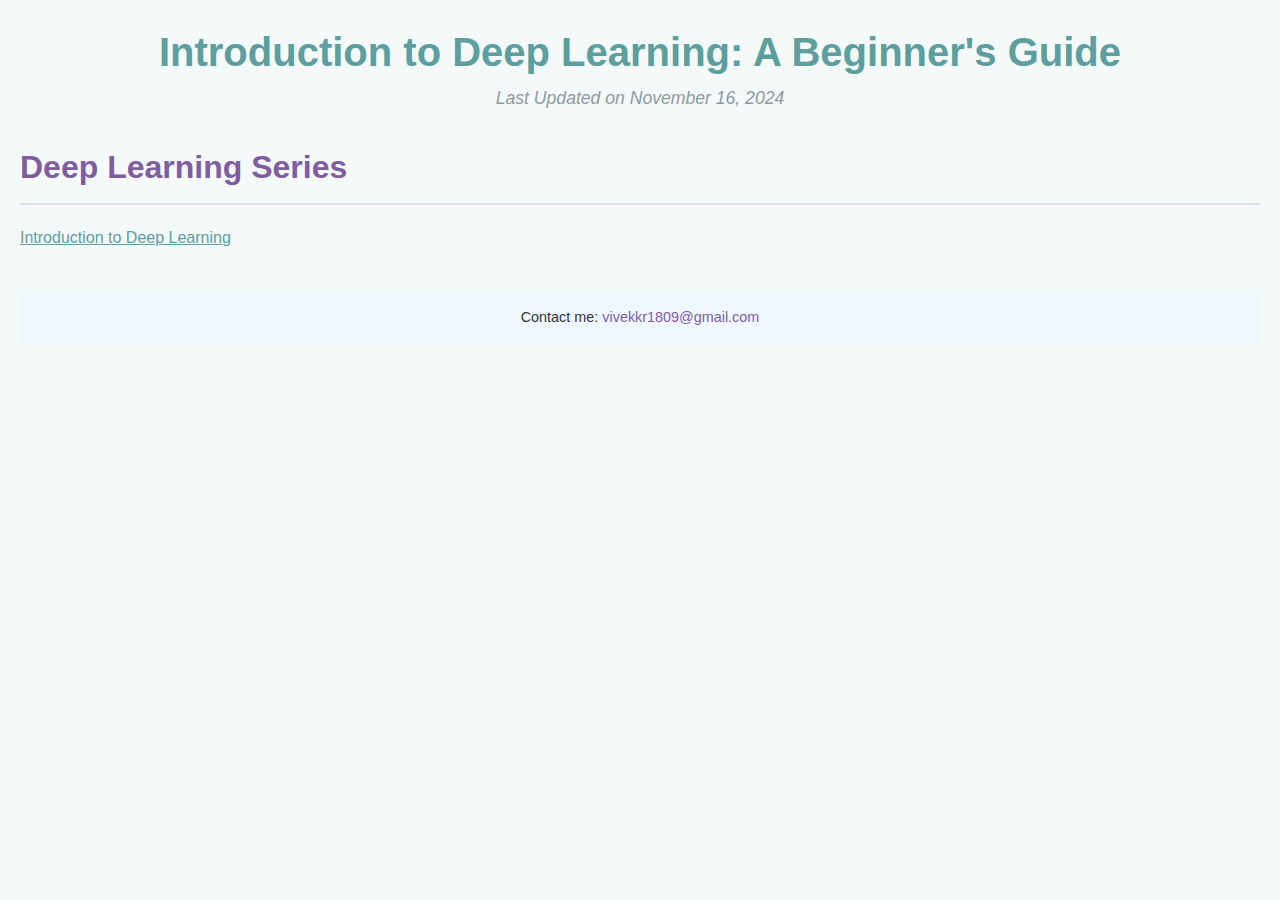
<file: blog/ml-series/ml-series.html>
<!DOCTYPE html>
<html lang="en">
<head>
    <meta charset="UTF-8">
    <meta name="viewport" content="width=device-width, initial-scale=1.0">
    <title>Introduction to Deep Learning: A Beginner's Guide</title>
    <link rel="stylesheet" href="../../styles.css">
</head>
<body>
    <header>
        <h1>Introduction to Deep Learning: A Beginner's Guide</h1>
        <p><em>Last Updated on November 16, 2024</em></p>
    </header>

    <section id="blog">
        <h2>Deep Learning Series</h2>
        <ul>
            <li><a href="introduction-to-deep-learning.html" target="_blank">Introduction to Deep Learning</a></li>
        </ul>
    </section>

    <footer>
        <p>Contact me: <a href="mailto:vivekkr1809@gmail.com">vivekkr1809@gmail.com</a></p>
    </footer>

</body>
</html>
</file>
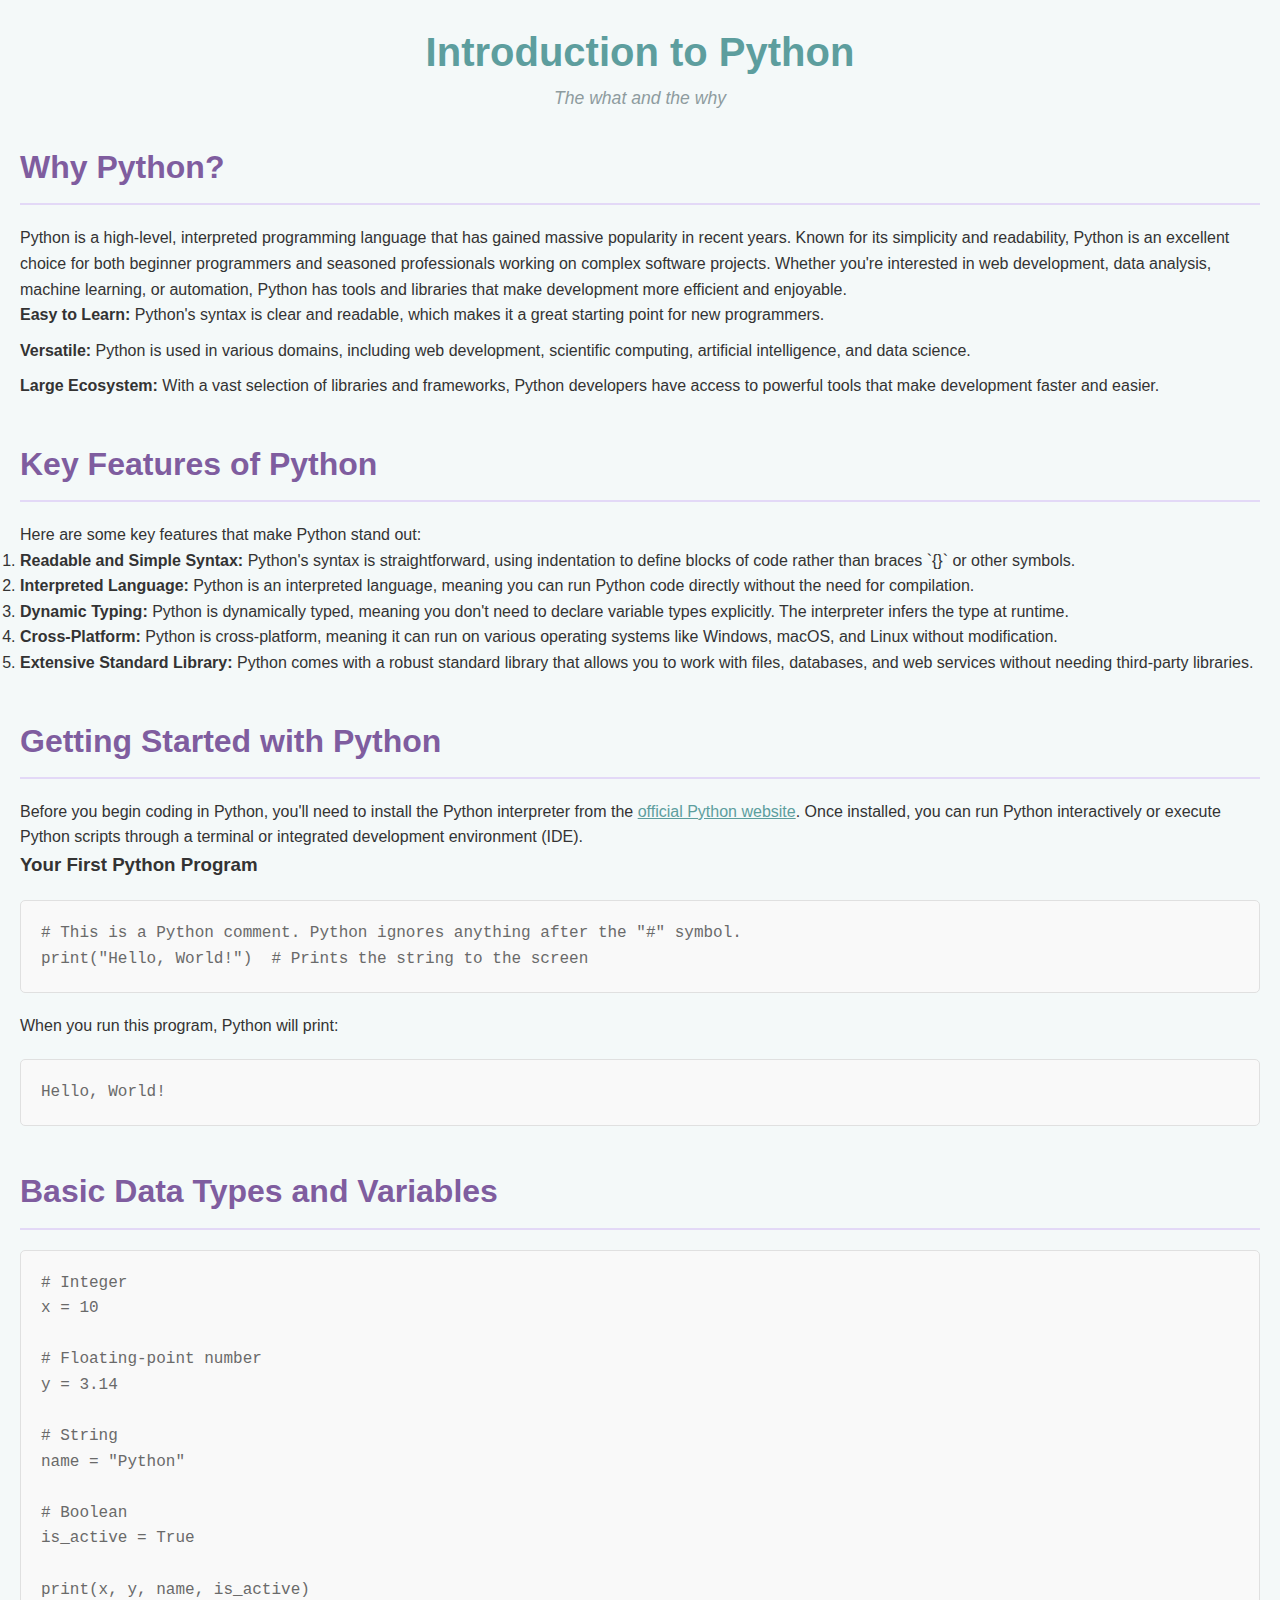
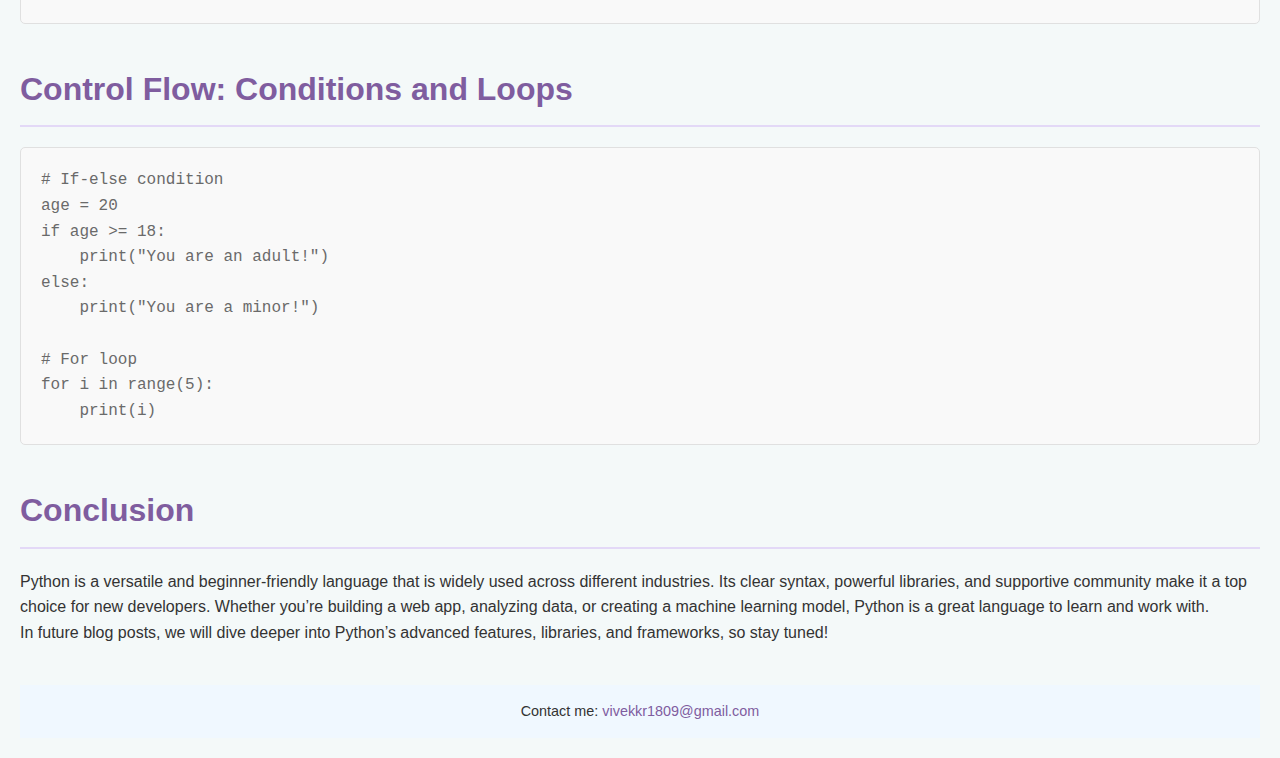
<file: blog/python-series/introduction-to-python.html>
<!DOCTYPE html>
<html lang="en">
<head>
    <meta charset="UTF-8">
    <meta name="viewport" content="width=device-width, initial-scale=1.0">
    <title>Introduction to Python</title>
    <link rel="stylesheet" href="../../styles.css">
</head>
<body>
    <header>
        <h1>Introduction to Python</h1>
        <p><em>The what and the why</em></p>
    </header>

    <section>
        <h2>Why Python?</h2>
        <p>Python is a high-level, interpreted programming language that has gained massive popularity in recent years. Known for its simplicity and readability, Python is an excellent choice for both beginner programmers and seasoned professionals working on complex software projects. Whether you're interested in web development, data analysis, machine learning, or automation, Python has tools and libraries that make development more efficient and enjoyable.</p>

        <ul>
            <li><strong>Easy to Learn:</strong> Python's syntax is clear and readable, which makes it a great starting point for new programmers.</li>
            <li><strong>Versatile:</strong> Python is used in various domains, including web development, scientific computing, artificial intelligence, and data science.</li>
            <li><strong>Large Ecosystem:</strong> With a vast selection of libraries and frameworks, Python developers have access to powerful tools that make development faster and easier.</li>
        </ul>
    </section>

    <section>
        <h2>Key Features of Python</h2>
        <p>Here are some key features that make Python stand out:</p>
        <ol>
            <li><strong>Readable and Simple Syntax:</strong> Python's syntax is straightforward, using indentation to define blocks of code rather than braces `{}` or other symbols.</li>
            <li><strong>Interpreted Language:</strong> Python is an interpreted language, meaning you can run Python code directly without the need for compilation.</li>
            <li><strong>Dynamic Typing:</strong> Python is dynamically typed, meaning you don't need to declare variable types explicitly. The interpreter infers the type at runtime.</li>
            <li><strong>Cross-Platform:</strong> Python is cross-platform, meaning it can run on various operating systems like Windows, macOS, and Linux without modification.</li>
            <li><strong>Extensive Standard Library:</strong> Python comes with a robust standard library that allows you to work with files, databases, and web services without needing third-party libraries.</li>
        </ol>
    </section>

    <section>
        <h2>Getting Started with Python</h2>
        <p>Before you begin coding in Python, you'll need to install the Python interpreter from the <a href="https://www.python.org/downloads/" target="_blank">official Python website</a>. Once installed, you can run Python interactively or execute Python scripts through a terminal or integrated development environment (IDE).</p>
        
        <h3>Your First Python Program</h3>
        <pre><code># This is a Python comment. Python ignores anything after the "#" symbol.
print("Hello, World!")  # Prints the string to the screen</code></pre>
        <p>When you run this program, Python will print:</p>
        <pre><code>Hello, World!</code></pre>
    </section>

    <section>
        <h2>Basic Data Types and Variables</h2>
        <pre><code># Integer
x = 10

# Floating-point number
y = 3.14

# String
name = "Python"

# Boolean
is_active = True

print(x, y, name, is_active)</code></pre>
    </section>

    <section>
        <h2>Control Flow: Conditions and Loops</h2>
        <pre><code># If-else condition
age = 20
if age >= 18:
    print("You are an adult!")
else:
    print("You are a minor!")

# For loop
for i in range(5):
    print(i)</code></pre>
    </section>

    <section>
        <h2>Conclusion</h2>
        <p>Python is a versatile and beginner-friendly language that is widely used across different industries. Its clear syntax, powerful libraries, and supportive community make it a top choice for new developers. Whether you’re building a web app, analyzing data, or creating a machine learning model, Python is a great language to learn and work with.</p>
        <p>In future blog posts, we will dive deeper into Python’s advanced features, libraries, and frameworks, so stay tuned!</p>
    </section>

    <footer>
        <p>Contact me: <a href="mailto:vivekkr1809@gmail.com">vivekkr1809@gmail.com</a></p>
    </footer>

</body>
</html>
</file>
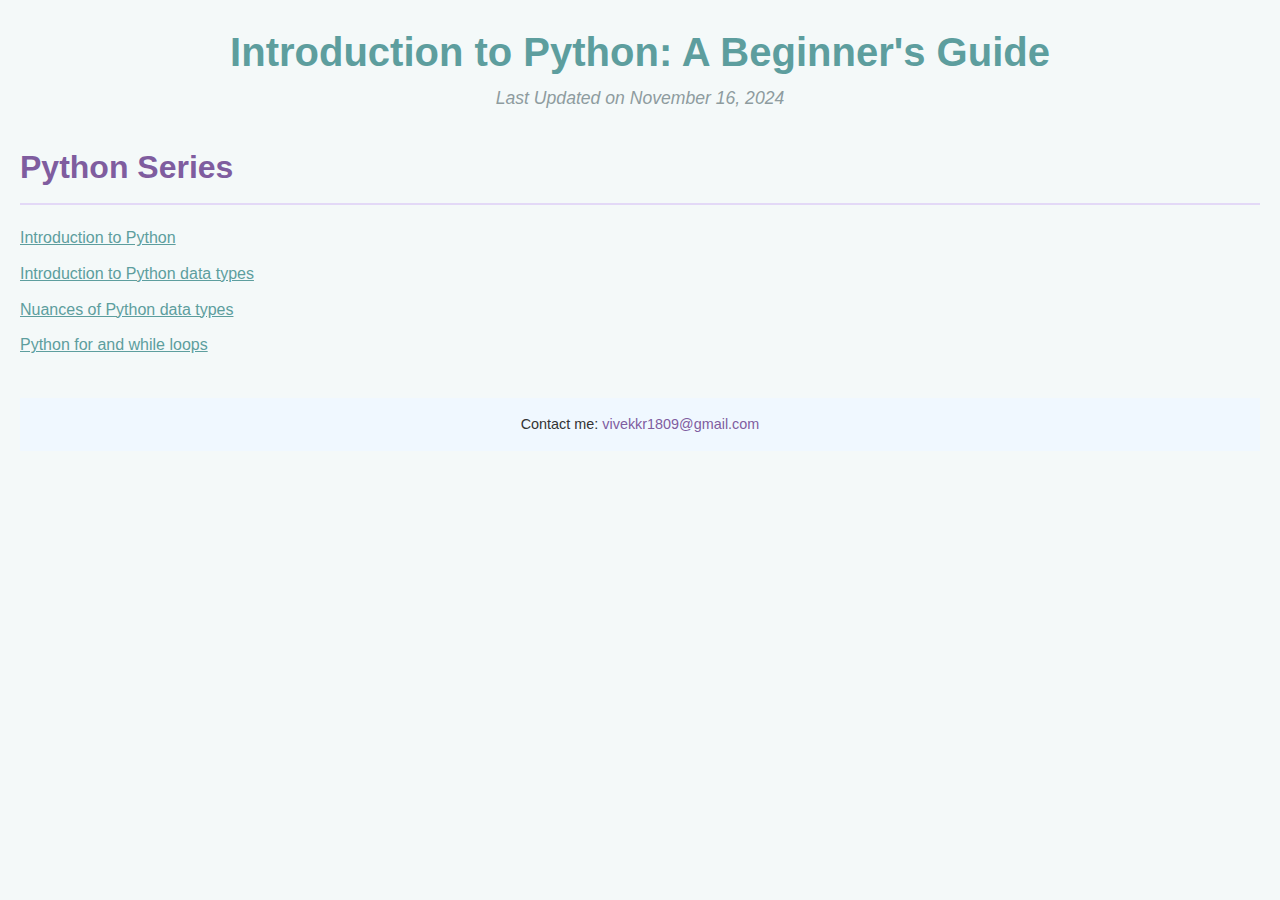
<file: blog/python-series/python-series.html>
<!DOCTYPE html>
<html lang="en">
<head>
    <meta charset="UTF-8">
    <meta name="viewport" content="width=device-width, initial-scale=1.0">
    <title>Introduction to Python: A Beginner's Guide</title>
    <link rel="stylesheet" href="../../styles.css">
</head>
<body>
    <header>
        <h1>Introduction to Python: A Beginner's Guide</h1>
        <p><em>Last Updated on November 16, 2024</em></p>
    </header>

    <section id="blog">
        <h2>Python Series</h2>
        <ul>
            <li><a href="introduction-to-python.html" target="_blank">Introduction to Python</a></li>
            <li><a href="python-data-types.html" target="_blank">Introduction to Python data types</a></li>
            <li><a href="python-data-types-2.html" target="_blank">Nuances of Python data types</a></li>
            <li><a href="python-for-while.html" target="_blank">Python for and while loops </a></li>
        </ul>
    </section>

    <footer>
        <p>Contact me: <a href="mailto:vivekkr1809@gmail.com">vivekkr1809@gmail.com</a></p>
    </footer>

</body>
</html>
</file>
<file: styles.css>
/* Basic Reset */
* {
    margin: 0;
    padding: 0;
    box-sizing: border-box;
}

.profile-photo {
    width: 150px; /* Set the width */
    height: 150px; /* Set the height */
    border-radius: 50%; /* Circular image */
    float: left; /* Align the image to the left */
    margin-right: 20px; /* Add space between image and text */
    margin-top: 20px; /* Space from the top */
    object-fit: cover;
    border: 3px solid #007bff; /* Add a border */
    box-shadow: 0 4px 8px rgba(0, 0, 0, 0.2); /* Subtle shadow */
}

/* Navigation Tabs */
.tabs {
    margin-top: 20px;
    border-bottom: 2px solid #ccc;
}

.tabs ul {
    list-style: none;
    padding: 0;
    display: flex;
    justify-content: center;
    gap: 10px; /* Add spacing between tabs */
}

.tabs li {
    padding: 10px 20px;
    cursor: pointer;
    background-color: #f4f4f4;
    border-radius: 5px 5px 0 0;
    transition: background-color 0.3s ease, transform 0.2s ease;
}

.tabs li:hover {
    background-color: #ddd;
    transform: translateY(-2px); /* Hover effect */
}

/* Active Tab Style */
.tabs li.active {
    background-color: #007bff;
    color: white;
}

/* Style for the tab content */
.tab-content {
    display: none;  /* Hide tab content by default */
    padding: 20px;
    background-color: #fafafa;
    border-radius: 5px;
    margin-top: 10px;
}

/* When a tab-content has the 'active' class, display it */
.tab-content.active {
    display: block;  /* Show the active tab content */
}

body {
    font-family: 'Roboto', sans-serif;
    background-color: #f4f9f9; /* Pastel light greyish blue */
    color: #333;
    line-height: 1.6;
    padding: 20px;
}

h1, h2 {
    font-weight: bold;
    color: #3a4a5a; /* Darker grey for text contrast */
}

/* Header */
header {
    text-align: center;
    margin-bottom: 30px;
}

header h1 {
    color: #5d9e9e; /* Soft pastel teal */
    font-size: 2.5rem;
}

header p {
    font-size: 1.1rem;
    color: #8e9c9f; /* Light grey-blue */
}

/* Article */
article {
    max-width: 900px;
    margin: 0 auto;
}

h2 {
    color: #7f5d9f; /* Soft pastel lavender */
    font-size: 2rem;
    margin-bottom: 20px;
    padding-bottom: 10px;
    border-bottom: 2px solid #e3d9f7; /* Light pastel lavender */
}

pre {
    background-color: #f9f9f9;
    border: 1px solid #e0e0e0;
    padding: 20px;
    border-radius: 5px;
    margin-top: 20px;
    margin-bottom: 20px;
    overflow-x: auto;
}

code {
    font-family: 'Courier New', monospace;
    color: #6a6a6a;
}

/* Footer */
footer {
    text-align: center;
    padding: 15px;
    background-color: #f0f8ff; /* Pastel light blue */
    margin-top: 40px;
    font-size: 0.9rem;
}

footer a {
    color: #7f5d9f; /* Soft pastel lavender */
    text-decoration: none;
}

footer a:hover {
    text-decoration: underline;
}

/* Buttons & Links */
a {
    color: #5d9e9e; /* Soft pastel teal */
    transition: color 0.3s ease;
}

a:hover {
    color: #2a7f7f; /* Darker teal for hover */
}

button {
    background-color: #f1c1c1; /* Soft pastel peach */
    border: none;
    padding: 10px 20px;
    font-size: 1rem;
    cursor: pointer;
    border-radius: 5px;
    transition: background-color 0.3s ease;
}

button:hover {
    background-color: #d89e9e; /* Slightly darker pastel peach */
}

/* Minimalist Layout */
.container {
    width: 100%;
    max-width: 1000px;
    margin: 0 auto;
    padding: 20px;
}

section {
    margin-bottom: 40px;
}

ul {
    list-style-type: none;
    margin-left: 0;
    padding-left: 0;
}

ul li {
    margin-bottom: 10px;
}

.separator {
    border-top: 2px solid #e3d9f7;
    margin: 20px 0;
}

/* Mobile Responsiveness */
@media (max-width: 768px) {
    body {
        padding: 10px;
    }

    header h1 {
        font-size: 2rem; /* Smaller header size on mobile */
    }

    h2 {
        font-size: 1.5rem; /* Smaller section titles */
    }

    article {
        padding: 10px; /* Add padding for mobile */
    }

    pre {
        padding: 10px;
        font-size: 0.9rem; /* Adjust font size for mobile */
    }

    footer {
        font-size: 0.8rem; /* Smaller footer text */
    }

    button {
        width: 100%; /* Make buttons full-width on mobile */
        padding: 15px;
    }

    /* Stack navigation tabs vertically */
    .tabs ul {
        flex-direction: column;
        align-items: center;
    }

    .tabs li {
        width: 100%;
        text-align: center;
        padding: 15px 0;
    }

    /* Adjust content display for smaller screens */
    .tab-content {
        padding: 15px;
    }

    .profile-photo {
        width: 100px; /* Smaller profile image */
        height: 100px;
        margin-top: 10px;
    }
}

/* Very small screens, below 480px */
@media (max-width: 480px) {
    body {
        padding: 5px;
    }

    header h1 {
        font-size: 1.5rem; /* Further reduce header size */
    }

    h2 {
        font-size: 1.2rem; /* Smaller titles */
    }

    footer {
        font-size: 0.7rem; /* Further reduce footer text */
    }
}
</file>
